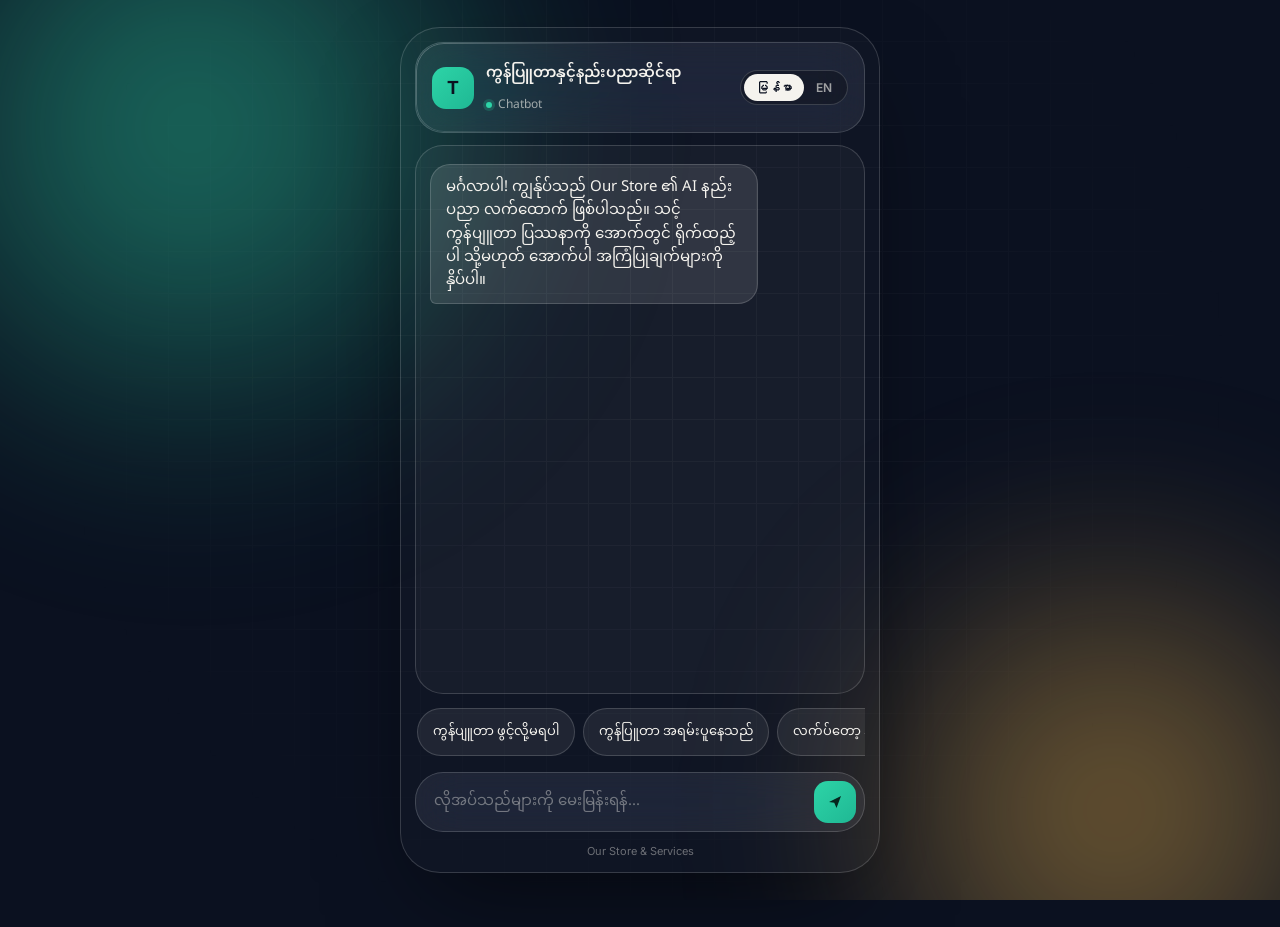
<file: frontend/index.html>
<!DOCTYPE html>
<html lang="my">
<head>
<meta charset="UTF-8">
<meta name="viewport" content="width=device-width, initial-scale=1.0, viewport-fit=cover">
<title>Our Store Tech Assistant</title>
<link rel="preconnect" href="https://fonts.googleapis.com">
<link rel="preconnect" href="https://fonts.gstatic.com" crossorigin>
<link href="https://fonts.googleapis.com/css2?family=Noto+Sans+Myanmar:wght@400;500;600;700&family=Inter:wght@400;500;600;700&display=swap" rel="stylesheet">
<link rel="stylesheet" href="css/style.css">
</head>
<body>

  <div class="scene" aria-hidden="true">
    <div class="blob blob-jade"></div>
    <div class="blob blob-gold"></div>
    <div class="circuit-overlay"></div>
  </div>

  <main class="app-shell">

    <header class="chat-header">
      <div class="brand">
        <div class="avatar">T</div>
        <div class="brand-text">
          <h1>ကွန်ပြူတာနှင့်နည်းပညာဆိုင်ရာ</h1>
          <p class="status"><span class="status-dot"></span>Chatbot</p>
        </div>
      </div>
      <div class="lang-toggle" role="group" aria-label="Reply language">
        <button type="button" class="lang-btn is-active" data-lang="my">မြန်မာ</button>
        <button type="button" class="lang-btn" data-lang="en">EN</button>
      </div>
    </header>

    <section class="chat-window" id="chatWindow" aria-live="polite">
      <!-- messages injected here -->
    </section>

    <div class="suggestions" id="suggestions">
      <button class="chip" data-text="ကွန်ပျူတာ ဖွင့်မရပါ">ကွန်ပျူတာ ဖွင့်လို့မရပါ</button>
      <button class="chip" data-text="CPU အလွန်ပူနေသည်">ကွန်ပြူတာ အရမ်းပူနေသည်</button>
      <button class="chip" data-text="လက်ပ်တော့ အားသွင်းမရပါ">လက်ပ်တော့ အားမဝင်ပါ</button>
      <button class="chip" data-text="နားကြပ် (သို့) စပီကာမှ အသံမထွက်ခြင်း">အသံမကြားရပါ</button>
      <button class="chip" data-text="WiFi ချိတ်ဆက်ပြီးသော်လည်း အင်တာနက်မရခြင်း">Internet လိုင်းမကောင်းပါ။</button>
      <button class="chip" data-text="အခန်းအချို့တွင် WiFi signal အားနည်းခြင်း">Wifi လိုင်းဆွဲအားနှေးနေသည်။</button>
    </div>

    <form class="composer" id="composerForm">
      <textarea
        id="messageInput"
        rows="1"
        placeholder="လိုအပ်သည်များကို မေးမြန်းရန်..."
        autocomplete="off"
      ></textarea>
      <button type="submit" class="send-btn" id="sendBtn" aria-label="Send">
        <svg viewBox="0 0 24 24" fill="none" xmlns="http://www.w3.org/2000/svg">
          <path d="M4 12L20 4L14 20L11 13L4 12Z" fill="currentColor"/>
        </svg>
      </button>
    </form>

    <p class="footnote">Our Store & Services</p>

  </main>

<script src="js/chat.js"></script>
</body>
</html>
</file>
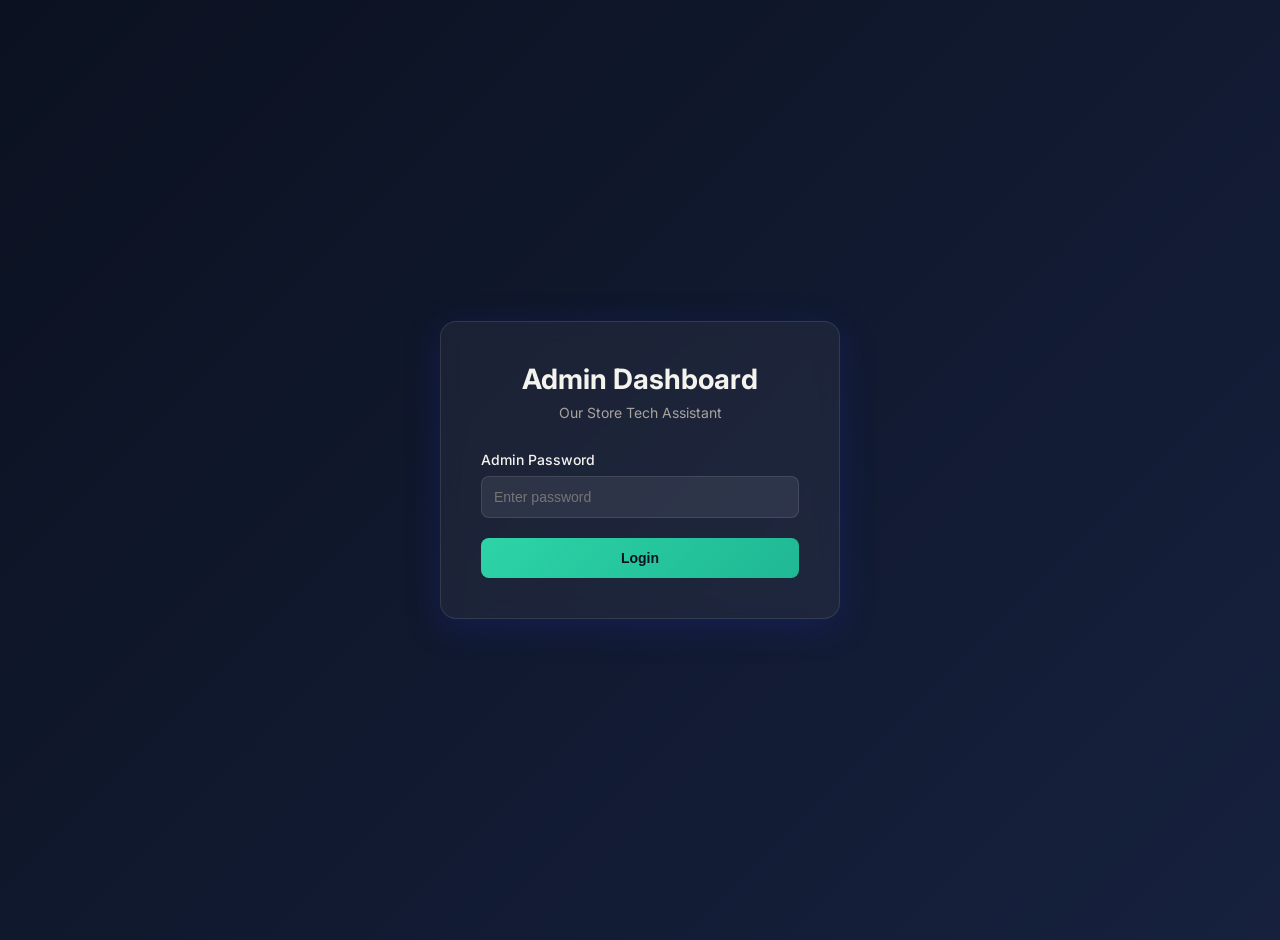
<file: frontend/admin.html>
<!DOCTYPE html>
<html lang="en">
<head>
  <meta charset="UTF-8">
  <meta name="viewport" content="width=device-width, initial-scale=1.0, viewport-fit=cover">
  <title>Our Store Admin Dashboard</title>
  <link rel="preconnect" href="https://fonts.googleapis.com">
  <link rel="preconnect" href="https://fonts.gstatic.com" crossorigin>
  <link href="https://fonts.googleapis.com/css2?family=Noto+Sans+Myanmar:wght@400;500;600;700&family=Inter:wght@400;500;600;700&display=swap" rel="stylesheet">
  <link rel="stylesheet" href="css/style.css">
  <link rel="stylesheet" href="css/admin.css">
</head>
<body>
  <main class="admin-shell">
    <!-- Login Form -->
    <section id="loginSection" class="admin-login">
      <div class="login-card">
        <div class="login-header">
          <h1>Admin Dashboard</h1>
          <p>Our Store Tech Assistant</p>
        </div>
        <form id="loginForm" class="login-form">
          <div class="form-group">
            <label for="passwordInput">Admin Password</label>
            <input type="password" id="passwordInput" placeholder="Enter password" required>
          </div>
          <button type="submit" class="btn-primary">Login</button>
          <div id="loginError" class="error-message" style="display: none;"></div>
        </form>
      </div>
    </section>

    <!-- Dashboard -->
    <section id="dashboardSection" class="admin-dashboard" style="display: none;">
      <header class="admin-header">
        <div>
          <h1>Admin Dashboard</h1>
          <p class="subtitle">Monitor usage & manage limits</p>
        </div>
        <button id="logoutBtn" class="btn-logout">Logout</button>
      </header>

      <!-- Metrics Grid -->
      <div class="metrics-grid">
        <div class="metric-card">
          <div class="metric-label">Concurrent Requests Now</div>
          <div class="metric-value" id="metricConcurrent">0</div>
        </div>

        <div class="metric-card">
          <div class="metric-label">Active Users (5min)</div>
          <div class="metric-value" id="metricActiveUsers">0</div>
        </div>

        <div class="metric-card">
          <div class="metric-label">Gemini Calls Today</div>
          <div class="metric-value" id="metricGeminiToday">0</div>
          <div class="metric-detail" id="metricGeminiDetails"></div>
        </div>

        <div class="metric-card">
          <div class="metric-label">Daily Cap Remaining</div>
          <div class="metric-value" id="metricCapRemaining">300</div>
          <div class="metric-detail" id="metricCapPercent"></div>
        </div>

        <div class="metric-card">
          <div class="metric-label">Rate Limited (Today)</div>
          <div class="metric-value" id="metricRateLimited">0</div>
        </div>

        <div class="metric-card">
          <div class="metric-label">Knowledge Base Size</div>
          <div class="metric-value" id="metricKbSize">0</div>
          <div class="metric-detail" id="metricKbDetail"></div>
        </div>
      </div>

      <!-- Source Breakdown -->
      <div class="section">
        <h2>Response Source Breakdown (Today)</h2>
        <div class="source-breakdown">
          <div class="source-item">
            <span class="source-label">Database</span>
            <span class="source-value" id="sourceDb">0</span>
          </div>
          <div class="source-item">
            <span class="source-label">Cache</span>
            <span class="source-value" id="sourceCache">0</span>
          </div>
          <div class="source-item">
            <span class="source-label">Gemini LLM</span>
            <span class="source-value" id="sourceGemini">0</span>
          </div>
        </div>
      </div>

      <!-- Settings Form -->
      <div class="section">
        <h2>Configuration</h2>
        <form id="configForm" class="config-form">
          <div class="config-grid">
            <div class="form-group">
              <label for="rateLimitMinute">Requests per Minute</label>
              <input type="number" id="rateLimitMinute" min="1" required>
            </div>

            <div class="form-group">
              <label for="rateLimitDay">Requests per Day</label>
              <input type="number" id="rateLimitDay" min="1" required>
            </div>

            <div class="form-group">
              <label for="geminiCap">Gemini Daily Cap</label>
              <input type="number" id="geminiCap" min="1" required>
            </div>

            <div class="form-group">
              <label for="adminLoginLimit">Admin Login Limit (per min)</label>
              <input type="number" id="adminLoginLimit" min="1" required>
            </div>

            <div class="form-group">
              <label for="activeWindowMinutes">Active Session Window (min)</label>
              <input type="number" id="activeWindowMinutes" min="1" required>
            </div>

            <div class="form-group">
              <label for="concurrentStale">Concurrent Request Stale (sec)</label>
              <input type="number" id="concurrentStale" min="1" required>
            </div>
          </div>

          <div class="form-actions">
            <button type="submit" class="btn-primary">Save Changes</button>
            <div id="configStatus" class="status-message" style="display: none;"></div>
          </div>
        </form>
      </div>
    </section>
  </main>

  <script src="js/admin.js"></script>
</body>
</html>
</file>
<file: frontend/css/style.css>
/* ==========================================================================
   Design tokens
   ========================================================================== */
:root {
  --bg-deep: #0B1120;
  --jade: #2DD4A7;
  --jade-deep: #1FB894;
  --gold: #E8B04B;
  --violet: #7C6CF0;

  --glass-fill: rgba(255, 255, 255, 0.07);
  --glass-fill-strong: rgba(255, 255, 255, 0.11);
  --glass-border: rgba(255, 255, 255, 0.16);
  --glass-border-strong: rgba(255, 255, 255, 0.28);

  --text-primary: #F5F3EE;
  --text-secondary: rgba(245, 243, 238, 0.62);
  --text-tertiary: rgba(245, 243, 238, 0.4);

  --radius-lg: 28px;
  --radius-md: 20px;
  --radius-sm: 14px;

  --font-my: 'Noto Sans Myanmar', sans-serif;
  --font-en: 'Inter', sans-serif;
}

* { box-sizing: border-box; }

html, body {
  height: 100%;
  margin: 0;
}

body {
  background: var(--bg-deep);
  font-family: var(--font-my), var(--font-en);
  color: var(--text-primary);
  overflow: hidden;
}

/* ==========================================================================
   Background scene: blurred gradient blobs + faint circuit texture
   ========================================================================== */
.scene {
  position: fixed;
  inset: 0;
  overflow: hidden;
  z-index: 0;
}

.blob {
  position: absolute;
  border-radius: 50%;
  filter: blur(90px);
  opacity: 0.55;
  will-change: transform;
}

.blob-jade {
  width: 60vmax;
  height: 60vmax;
  background: radial-gradient(circle, var(--jade) 0%, transparent 70%);
  top: -20vmax;
  left: -15vmax;
  animation: drift-a 26s ease-in-out infinite;
}

.blob-gold {
  width: 50vmax;
  height: 50vmax;
  background: radial-gradient(circle, var(--gold) 0%, transparent 70%);
  bottom: -18vmax;
  right: -12vmax;
  animation: drift-b 32s ease-in-out infinite;
}

@keyframes drift-a {
  0%, 100% { transform: translate(0, 0) scale(1); }
  50% { transform: translate(6vmax, 4vmax) scale(1.08); }
}

@keyframes drift-b {
  0%, 100% { transform: translate(0, 0) scale(1); }
  50% { transform: translate(-5vmax, -3vmax) scale(1.06); }
}

.circuit-overlay {
  position: absolute;
  inset: 0;
  opacity: 0.05;
  background-image:
    linear-gradient(90deg, var(--text-primary) 1px, transparent 1px),
    linear-gradient(0deg, var(--text-primary) 1px, transparent 1px);
  background-size: 42px 42px;
  mask-image: radial-gradient(circle at 50% 40%, black, transparent 75%);
}

@media (prefers-reduced-motion: reduce) {
  .blob { animation: none; }
}

/* ==========================================================================
   App shell
   ========================================================================== */
.app-shell {
  position: relative;
  z-index: 1;
  max-width: 480px;
  height: 100dvh;
  margin: 0 auto;
  display: flex;
  flex-direction: column;
  padding: 14px;
  gap: 12px;
}

@media (min-width: 560px) {
  .app-shell {
    height: min(860px, 94dvh);
    margin: 3dvh auto;
    border-radius: 40px;
    border: 1px solid var(--glass-border);
    background: rgba(255, 255, 255, 0.02);
    box-shadow: 0 40px 100px -30px rgba(0, 0, 0, 0.6);
  }
}

/* ==========================================================================
   Glass base
   ========================================================================== */
.glass {
  background: var(--glass-fill);
  border: 1px solid var(--glass-border);
  backdrop-filter: blur(24px) saturate(140%);
  -webkit-backdrop-filter: blur(24px) saturate(140%);
}

/* ==========================================================================
   Header
   ========================================================================== */
.chat-header {
  display: flex;
  align-items: center;
  justify-content: space-between;
  gap: 10px;
  padding: 14px 16px;
  border-radius: var(--radius-lg);
  background: var(--glass-fill);
  border: 1px solid var(--glass-border);
  backdrop-filter: blur(24px) saturate(140%);
  -webkit-backdrop-filter: blur(24px) saturate(140%);
  position: relative;
}

.chat-header::before {
  content: '';
  position: absolute;
  inset: 0;
  border-radius: inherit;
  padding: 1px;
  background: linear-gradient(135deg, var(--glass-border-strong), transparent 40%);
  -webkit-mask: linear-gradient(#000 0 0) content-box, linear-gradient(#000 0 0);
  -webkit-mask-composite: xor;
  mask-composite: exclude;
  pointer-events: none;
}

.brand {
  display: flex;
  align-items: center;
  gap: 12px;
  min-width: 0;
}

.avatar {
  flex-shrink: 0;
  width: 42px;
  height: 42px;
  border-radius: 14px;
  background: linear-gradient(135deg, var(--jade), var(--jade-deep));
  display: flex;
  align-items: center;
  justify-content: center;
  font-family: var(--font-en);
  font-weight: 700;
  font-size: 18px;
  color: var(--bg-deep);
}

.brand-text h1 {
  font-size: 15px;
  font-weight: 600;
  margin: 0 0 2px 0;
  white-space: nowrap;
  overflow: hidden;
  text-overflow: ellipsis;
}

.status {
  margin: 0;
  font-size: 12px;
  color: var(--text-secondary);
  display: flex;
  align-items: center;
  gap: 6px;
}

.status-dot {
  width: 6px;
  height: 6px;
  border-radius: 50%;
  background: var(--jade);
  box-shadow: 0 0 0 3px rgba(45, 212, 167, 0.2);
}

.lang-toggle {
  display: flex;
  padding: 3px;
  border-radius: 100px;
  background: rgba(0, 0, 0, 0.25);
  border: 1px solid var(--glass-border);
  flex-shrink: 0;
}

.lang-btn {
  font-family: var(--font-en);
  font-size: 12px;
  font-weight: 600;
  padding: 6px 12px;
  border-radius: 100px;
  border: none;
  background: transparent;
  color: var(--text-secondary);
  cursor: pointer;
  transition: background 0.2s ease, color 0.2s ease;
}

.lang-btn.is-active {
  background: var(--text-primary);
  color: var(--bg-deep);
}

/* ==========================================================================
   Chat window
   ========================================================================== */
.chat-window {
  flex: 1;
  overflow-y: auto;
  border-radius: var(--radius-lg);
  background: rgba(255, 255, 255, 0.035);
  border: 1px solid var(--glass-border);
  padding: 18px 14px;
  display: flex;
  flex-direction: column;
  gap: 12px;
  scroll-behavior: smooth;
}

.chat-window::-webkit-scrollbar { width: 6px; }
.chat-window::-webkit-scrollbar-thumb {
  background: var(--glass-border-strong);
  border-radius: 10px;
}

.msg {
  max-width: 78%;
  padding: 11px 15px;
  border-radius: var(--radius-md);
  font-size: 15px;
  line-height: 1.55;
  animation: msg-in 0.28s ease-out;
}

@keyframes msg-in {
  from { opacity: 0; transform: translateY(6px) scale(0.98); }
  to { opacity: 1; transform: translateY(0) scale(1); }
}

@media (prefers-reduced-motion: reduce) {
  .msg { animation: none; }
}

.msg-bot {
  align-self: flex-start;
  background: var(--glass-fill-strong);
  border: 1px solid var(--glass-border);
  border-bottom-left-radius: 6px;
  color: var(--text-primary);
}

.msg-user {
  align-self: flex-end;
  background: linear-gradient(135deg, var(--jade), var(--jade-deep));
  border-bottom-right-radius: 6px;
  color: #06251d;
  font-weight: 500;
}

.msg-category {
  display: inline-block;
  font-family: var(--font-en);
  font-size: 11px;
  font-weight: 600;
  color: var(--gold);
  margin-bottom: 6px;
  letter-spacing: 0.2px;
}

.msg-source {
  display: block;
  font-family: var(--font-en);
  font-size: 10px;
  color: var(--text-tertiary);
  margin-top: 6px;
}

.typing {
  align-self: flex-start;
  display: flex;
  gap: 4px;
  padding: 14px 16px;
  background: var(--glass-fill-strong);
  border: 1px solid var(--glass-border);
  border-radius: var(--radius-md);
  border-bottom-left-radius: 6px;
}

.typing span {
  width: 6px;
  height: 6px;
  border-radius: 50%;
  background: var(--text-secondary);
  animation: bounce 1.2s infinite ease-in-out;
}

.typing span:nth-child(2) { animation-delay: 0.15s; }
.typing span:nth-child(3) { animation-delay: 0.3s; }

@keyframes bounce {
  0%, 60%, 100% { transform: translateY(0); opacity: 0.5; }
  30% { transform: translateY(-4px); opacity: 1; }
}

/* ==========================================================================
   Suggestions
   ========================================================================== */
.suggestions {
  display: flex;
  gap: 8px;
  overflow-x: auto;
  padding: 2px 2px 4px;
  scrollbar-width: none;
  min-width: 0;
  -webkit-overflow-scrolling: touch;
  touch-action: pan-x;
  cursor: grab;
}

.suggestions::-webkit-scrollbar { display: none; }

.chip {
  flex-shrink: 0;
  font-family: var(--font-my);
  font-size: 13px;
  padding: 9px 15px;
  border-radius: 100px;
  background: var(--glass-fill);
  border: 1px solid var(--glass-border);
  color: var(--text-primary);
  cursor: pointer;
  white-space: nowrap;
  transition: background 0.2s ease, border-color 0.2s ease;
  -webkit-user-drag: none;
  user-select: none;
  touch-action: pan-x;
}

.chip:hover {
  background: var(--glass-fill-strong);
  border-color: var(--glass-border-strong);
}

/* ==========================================================================
   Composer
   ========================================================================== */
.composer {
  display: flex;
  align-items: flex-end;
  gap: 10px;
  padding: 8px 8px 8px 18px;
  border-radius: var(--radius-lg);
  background: var(--glass-fill);
  border: 1px solid var(--glass-border);
  backdrop-filter: blur(24px) saturate(140%);
  -webkit-backdrop-filter: blur(24px) saturate(140%);
}

#messageInput {
  flex: 1;
  resize: none;
  border: none;
  background: transparent;
  color: var(--text-primary);
  font-family: var(--font-my), var(--font-en);
  font-size: 15px;
  line-height: 1.5;
  max-height: 100px;
  padding: 10px 0;
  outline: none;
}

#messageInput::placeholder {
  color: var(--text-tertiary);
}

.send-btn {
  flex-shrink: 0;
  width: 42px;
  height: 42px;
  border-radius: 14px;
  border: none;
  background: linear-gradient(135deg, var(--jade), var(--jade-deep));
  color: #06251d;
  display: flex;
  align-items: center;
  justify-content: center;
  cursor: pointer;
  transition: transform 0.15s ease, opacity 0.15s ease;
}

.send-btn svg { width: 18px; height: 18px; }

.send-btn:active { transform: scale(0.92); }

.send-btn:disabled {
  opacity: 0.4;
  cursor: default;
}

/* ==========================================================================
   Footnote
   ========================================================================== */
.footnote {
  text-align: center;
  margin: 0;
  font-family: var(--font-en);
  font-size: 11px;
  color: var(--text-tertiary);
}

/* ==========================================================================
   Focus visibility
   ========================================================================== */
button:focus-visible,
textarea:focus-visible {
  outline: 2px solid var(--jade);
  outline-offset: 2px;
}
</file>
<file: frontend/css/admin.css>
/* Admin Dashboard Styling */

:root {
  --bg-deep: #0B1120;
  --bg-card: rgba(255, 255, 255, 0.08);
  --jade: #2DD4A7;
  --jade-deep: #1FB894;
  --gold: #E8B04B;
  --violet: #7C6CF0;
  --text-primary: #F5F3EE;
  --text-secondary: #A9A39E;
  --border-color: rgba(255, 255, 255, 0.1);
}

.admin-shell {
  min-height: 100vh;
  background: linear-gradient(135deg, var(--bg-deep) 0%, #16213E 100%);
  padding: 20px;
  font-family: 'Inter', sans-serif;
}

/* Login Section */
.admin-login {
  display: flex;
  align-items: center;
  justify-content: center;
  min-height: 100vh;
}

.login-card {
  width: 100%;
  max-width: 400px;
  background: rgba(255, 255, 255, 0.05);
  backdrop-filter: blur(10px);
  border: 1px solid rgba(255, 255, 255, 0.1);
  border-radius: 16px;
  padding: 40px;
  box-shadow: 0 8px 32px 0 rgba(31, 38, 135, 0.37);
}

.login-header {
  text-align: center;
  margin-bottom: 30px;
}

.login-header h1 {
  color: var(--text-primary);
  margin: 0 0 8px 0;
  font-size: 28px;
}

.login-header p {
  color: var(--text-secondary);
  margin: 0;
  font-size: 14px;
}

.login-form {
  display: flex;
  flex-direction: column;
  gap: 20px;
}

.form-group {
  display: flex;
  flex-direction: column;
  gap: 8px;
}

.form-group label {
  color: var(--text-primary);
  font-size: 14px;
  font-weight: 500;
}

.form-group input,
.form-group select {
  background: rgba(255, 255, 255, 0.08);
  border: 1px solid rgba(255, 255, 255, 0.1);
  border-radius: 8px;
  padding: 12px;
  color: var(--text-primary);
  font-size: 14px;
}

.form-group input:focus {
  outline: none;
  border-color: var(--jade);
  background: rgba(45, 212, 167, 0.1);
}

.btn-primary {
  background: linear-gradient(135deg, var(--jade) 0%, var(--jade-deep) 100%);
  color: var(--bg-deep);
  border: none;
  border-radius: 8px;
  padding: 12px 20px;
  font-size: 14px;
  font-weight: 600;
  cursor: pointer;
  transition: transform 0.2s, box-shadow 0.2s;
}

.btn-primary:hover {
  transform: translateY(-2px);
  box-shadow: 0 8px 16px 0 rgba(45, 212, 167, 0.3);
}

.btn-primary:active {
  transform: translateY(0);
}

.error-message {
  color: #ff6b6b;
  font-size: 13px;
  padding: 10px;
  background: rgba(255, 107, 107, 0.1);
  border-radius: 6px;
}

/* Dashboard */
.admin-dashboard {
  max-width: 1200px;
  margin: 0 auto;
}

.admin-header {
  display: flex;
  justify-content: space-between;
  align-items: flex-start;
  margin-bottom: 40px;
  padding-bottom: 20px;
  border-bottom: 1px solid var(--border-color);
}

.admin-header h1 {
  color: var(--text-primary);
  margin: 0 0 8px 0;
  font-size: 32px;
}

.admin-header .subtitle {
  color: var(--text-secondary);
  margin: 0;
  font-size: 14px;
}

.btn-logout {
  background: rgba(255, 255, 255, 0.1);
  color: var(--text-primary);
  border: 1px solid rgba(255, 255, 255, 0.2);
  border-radius: 8px;
  padding: 10px 20px;
  font-size: 13px;
  cursor: pointer;
  transition: background 0.2s;
}

.btn-logout:hover {
  background: rgba(255, 255, 255, 0.15);
}

/* Metrics Grid */
.metrics-grid {
  display: grid;
  grid-template-columns: repeat(auto-fit, minmax(250px, 1fr));
  gap: 20px;
  margin-bottom: 40px;
}

.metric-card {
  background: rgba(255, 255, 255, 0.05);
  backdrop-filter: blur(10px);
  border: 1px solid rgba(255, 255, 255, 0.1);
  border-radius: 12px;
  padding: 20px;
  box-shadow: 0 8px 32px 0 rgba(31, 38, 135, 0.37);
}

.metric-label {
  color: var(--text-secondary);
  font-size: 13px;
  font-weight: 500;
  margin-bottom: 8px;
  text-transform: uppercase;
  letter-spacing: 0.5px;
}

.metric-value {
  color: var(--jade);
  font-size: 32px;
  font-weight: 700;
  margin-bottom: 8px;
}

.metric-detail {
  color: var(--text-secondary);
  font-size: 12px;
  margin-top: 8px;
}

/* Sections */
.section {
  background: rgba(255, 255, 255, 0.05);
  backdrop-filter: blur(10px);
  border: 1px solid rgba(255, 255, 255, 0.1);
  border-radius: 12px;
  padding: 30px;
  margin-bottom: 30px;
  box-shadow: 0 8px 32px 0 rgba(31, 38, 135, 0.37);
}

.section h2 {
  color: var(--text-primary);
  margin: 0 0 20px 0;
  font-size: 18px;
  font-weight: 600;
}

/* Source Breakdown */
.source-breakdown {
  display: grid;
  grid-template-columns: repeat(auto-fit, minmax(150px, 1fr));
  gap: 15px;
}

.source-item {
  display: flex;
  justify-content: space-between;
  align-items: center;
  background: rgba(255, 255, 255, 0.03);
  border: 1px solid rgba(255, 255, 255, 0.08);
  border-radius: 8px;
  padding: 15px;
}

.source-label {
  color: var(--text-secondary);
  font-size: 13px;
}

.source-value {
  color: var(--gold);
  font-size: 20px;
  font-weight: 600;
}

/* Config Form */
.config-form {
  display: flex;
  flex-direction: column;
  gap: 20px;
}

.config-grid {
  display: grid;
  grid-template-columns: repeat(auto-fit, minmax(200px, 1fr));
  gap: 20px;
}

.form-actions {
  display: flex;
  gap: 15px;
  align-items: center;
}

.status-message {
  padding: 10px 15px;
  border-radius: 6px;
  font-size: 13px;
}

.status-message.success {
  background: rgba(45, 212, 167, 0.2);
  color: var(--jade);
}

.status-message.error {
  background: rgba(255, 107, 107, 0.2);
  color: #ff6b6b;
}

/* Responsive */
@media (max-width: 768px) {
  .admin-header {
    flex-direction: column;
    gap: 15px;
  }

  .admin-header h1 {
    font-size: 24px;
  }

  .metrics-grid {
    grid-template-columns: 1fr;
  }

  .config-grid {
    grid-template-columns: 1fr;
  }

  .login-card {
    margin: 20px;
  }
}
</file>
